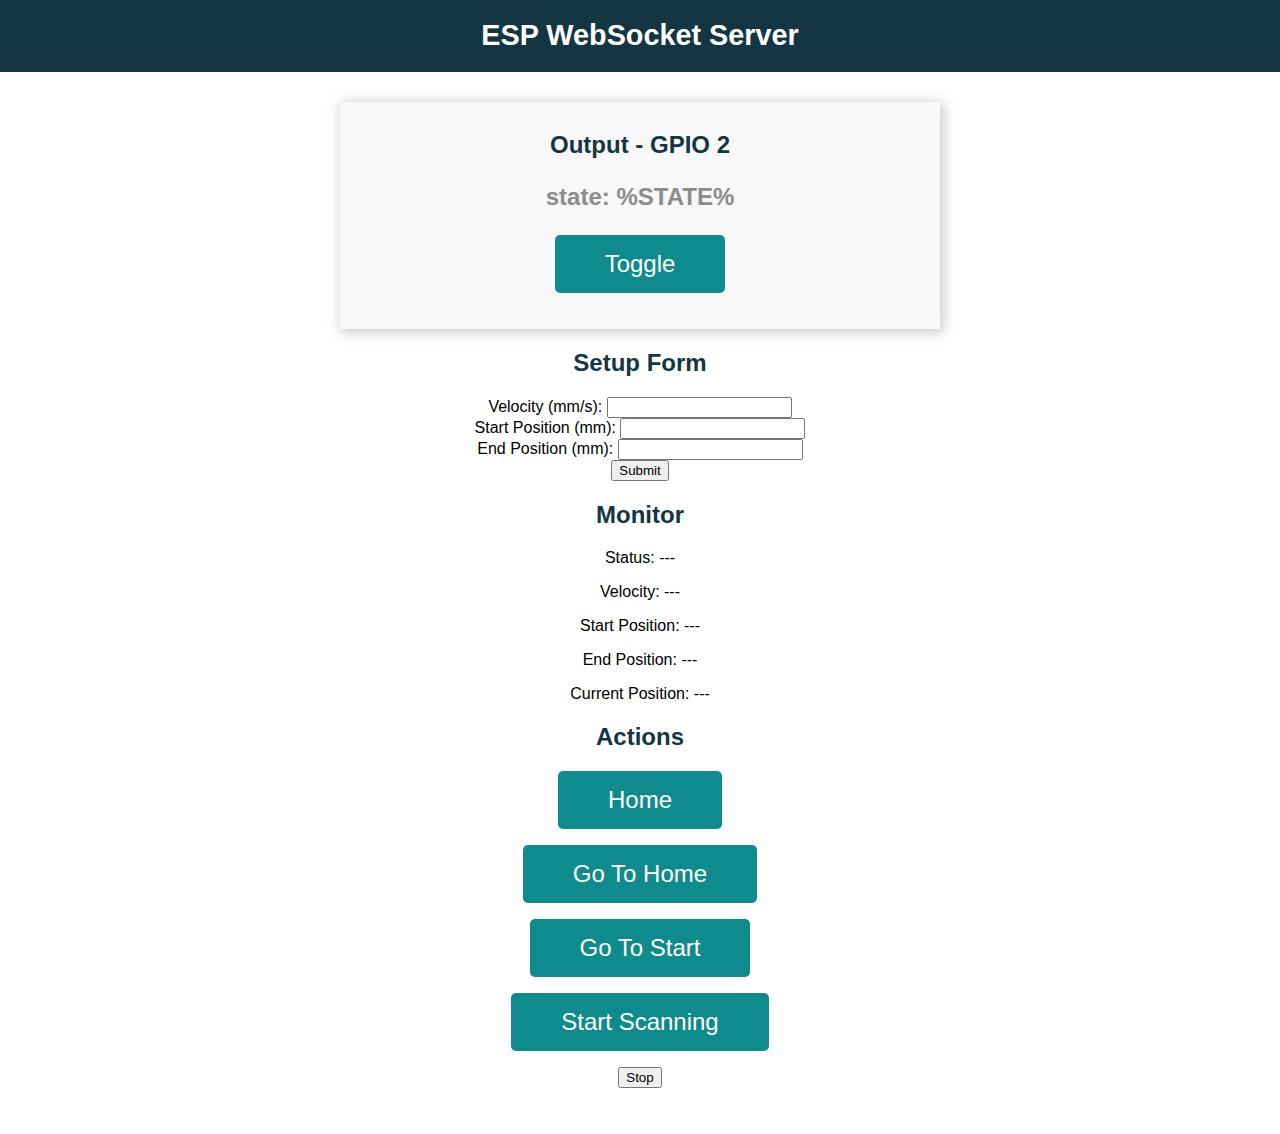
<file: WebsocketLED_SPIFFS/data/index.html>
<!-- https://shawnhymel.com/1882/how-to-create-a-web-server-with-websockets-using-an-esp32-in-arduino/ -->


<!DOCTYPE HTML>
<html>

<head>
    <title>ESP Web Server</title>
    <meta name="viewport" content="width=device-width, initial-scale=1">
    <link rel="icon" href="data:,">
    <link rel="stylesheet" type="text/css" href="style.css">
</head>

<body>
    <div class="topnav">
        <h1>ESP WebSocket Server</h1>
    </div>
    <div class="content">
        <div class="card">
            <h2>Output - GPIO 2</h2>
            <p class="state">state: <span id="state">%STATE%</span></p>
            <p><button id="button" class="button">Toggle</button></p>
        </div>
        <div>
            <h2>Setup Form</h2>
            <form onsubmit="formSubmit()">
                <label for="velocity">Velocity (mm/s):</label>
                <input type="number" id="velocity"><br>
                <label for="start_pos">Start Position (mm):</label>
                <input type="number" id="start_pos"><br>
                <label for="end_pos">End Position (mm):</label>
                <input type="number" id="end_pos"><br>
                <input type="submit" value="Submit">
            </form>
        </div>
        <div>
            <h2>Monitor</h2>
            <p class="mon">Status: <span id="status">---</span></p>
            <p class="mon">Velocity: <span id="m_vel">---</span></p>
            <p class="mon">Start Position: <span id="m_start">---</span></p>
            <p class="mon">End Position: <span id="m_end">---</span></p>
            <p class="mon">Current Position: <span id="m_pos">---</span></p>
        </div>
        <div>
            <h2>Actions</h2>
            <p><button id="home" onclick="click(home)" class="button">Home</button></p>
            <p><button id="goHome" onclick="click(goHome)" class="button">Go To Home</button></p>
            <p><button id="goStart" onclick="click(goStart)" class="button">Go To Start</button></p>
            <p><button id="start" onclick="click(start)" class="button">Start Scanning</button></p>
            <p><button id="stp" onclick="click(stp)" class="stop_button">Stop</button></p>
        </div>
    </div>
    <script>
        var gateway = `ws://${window.location.hostname}/ws`;
        var websocket;
        window.addEventListener('load', onLoad);
        function initWebSocket() {
            console.log('Trying to open a WebSocket connection...');
            websocket = new WebSocket(gateway);
            websocket.onopen = onOpen;
            websocket.onclose = onClose;
            websocket.onmessage = onMessage;
        }
        function onOpen(event) {
            console.log('Connection opened');
        }
        function onClose(event) {
            console.log('Connection closed');
            setTimeout(initWebSocket, 2000);
        }
        function onMessage(event) {
            console.log(event);
            
            // parse incoming message
            const msg = JSON.parse(event.data);

            if (msg.type == "report") {
                document.getElementById('status').innerHTML = msg.status;
                document.getElementById('m_vel').innerHTML = msg.m_vel;
                document.getElementById('m_start').innerHTML = msg.m_start;
                document.getElementById('m_stop').innerHTML = msg.m_stop;
            }
        }
        function onLoad(event) {
            initWebSocket();
            initButton();
        }
        function initButton() {
            document.getElementById('button').addEventListener('click', toggle);
        }
        function click(btn) {
            
            const msg = {
                type: "button",
                action: btn
            };

            console.log(msg);

            websocket.send(JSON.stringify(msg));
        }
        function formSubmit() {
            // https://developer.mozilla.org/en-US/docs/Web/API/WebSockets_API/Writing_WebSocket_client_applications
            // create msg containing form submission and send as JSON
            const msg = {
                type: "settings",
                velocity: document.getElementById("velocity").value,
                start_pos: document.getElementById("start_pos").value,
                end_pos: document.getElementById("end_pos").value
            };

            console.log(msg);

            websocket.send(JSON.stringify(msg));
            
            alert("form submitted");
        }
    </script>
</body>

</html>
</file>
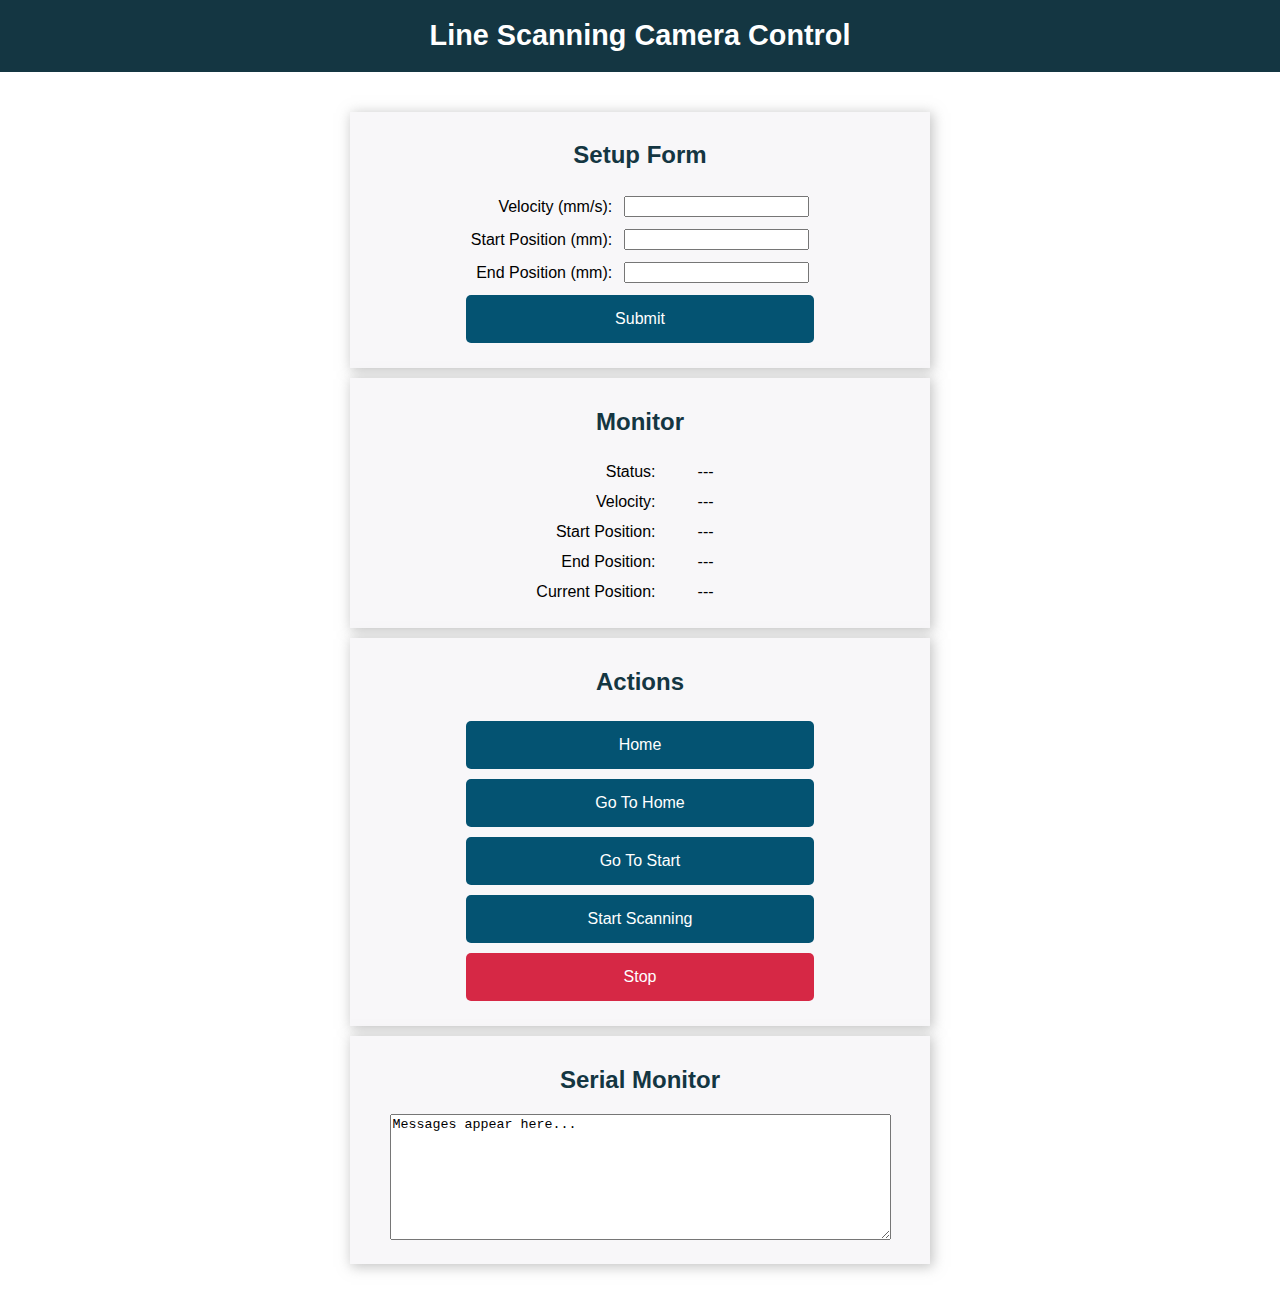
<file: Firmware/WebActuatorControl/data/index.html>
<!DOCTYPE HTML>
<html>

<head>
    <title>ESP32 Control</title>
    <meta name="viewport" content="width=device-width, initial-scale=1">
    <link rel="icon" href="data:,">
    <link rel="stylesheet" type="text/css" href="style.css">
</head>

<body>
    <div class="topbar">
        <h1>Line Scanning Camera Control</h1>
    </div>
    <div class="content">
        <div class="card">
            <h2>Setup Form</h2>
            <form onsubmit="formSubmit()">
                <table>
                    <tr>
                        <td><label for="velocity">Velocity (mm/s):</label></td>
                        <td><input type="number" id="velocity"></td>
                    </tr>
                    <tr>
                        <td><label for="start_pos">Start Position (mm):</label></td>
                        <td><input type="number" id="start_pos"></td>
                    </tr>
                    <tr>
                        <td><label for="end_pos">End Position (mm):</label></td>
                        <td><input type="number" id="end_pos"></td>
                    </tr>
                </table>
                <input type="submit" value="Submit" class="btn" id="submit_btn">
            </form>
        </div>
        <div class="card">
            <h2>Monitor</h2>
            <table class="monitor">
                <tr>
                    <td>Status:</td>
                    <td id="status">---</td>
                </tr>
                <tr>
                    <td>Velocity:</td>
                    <td id="m_vel">---</td>
                </tr>
                <tr>
                    <td>Start Position: </td>
                    <td id="m_start">---</td>
                </tr>
                <tr>
                    <td>End Position:</td>
                    <td id="m_end">---</td>
                </tr>
                <tr>
                    <td>Current Position:</td>
                    <td id="m_pos">---</td>
                </tr>
            </table>
        </div>
        <div class="card">
            <h2>Actions</h2>
            <button id="home" class="btn">Home</button>
            <button id="goHome" class="btn">Go To Home</button>
            <button id="goStart" class="btn">Go To Start</button>
            <button id="start" class="btn">Start Scanning</button>
            <button id="stp" class="btn">Stop</button>
        </div>
        <div class="card">
            <h2>Serial Monitor</h2>
            <textarea id="serial-box" rows="8" cols="60">Messages appear here...</textarea>
        </div>
    </div>
    <script src="script.js"></script>
</body>

</html>
</file>
<file: WebsocketLED_SPIFFS/data/style.css>
html {
    font-family: Arial, Helvetica, sans-serif;
    text-align: center;
}

h1 {
    font-size: 1.8rem;
    color: white;
}

h2 {
    font-size: 1.5rem;
    font-weight: bold;
    color: #143642;
}

.topnav {
    overflow: hidden;
    background-color: #143642;
}

body {
    margin: 0;
}

.content {
    padding: 30px;
    max-width: 600px;
    margin: 0 auto;
}

.card {
    background-color: #F8F7F9;
    ;
    box-shadow: 2px 2px 12px 1px rgba(140, 140, 140, .5);
    padding-top: 10px;
    padding-bottom: 20px;
}

.button {
    padding: 15px 50px;
    font-size: 24px;
    text-align: center;
    outline: none;
    color: #fff;
    background-color: #0f8b8d;
    border: none;
    border-radius: 5px;
    -webkit-touch-callout: none;
    -webkit-user-select: none;
    -khtml-user-select: none;
    -moz-user-select: none;
    -ms-user-select: none;
    user-select: none;
    -webkit-tap-highlight-color: rgba(0, 0, 0, 0);
}

/*.button:hover {background-color: #0f8b8d}*/
.button:active {
    background-color: #0f8b8d;
    box-shadow: 2 2px #CDCDCD;
    transform: translateY(2px);
}

.state {
    font-size: 1.5rem;
    color: #8c8c8c;
    font-weight: bold;
}
</file>
<file: Firmware/WebActuatorControl/data/style.css>
html {
    font-family: Arial, Helvetica, sans-serif;
    text-align: center;
}

h1 {
    font-size: 1.8rem;
    color: white;
}

h2 {
    font-size: 1.5rem;
    font-weight: bold;
    color: #143642;
}

.topbar {
    overflow: hidden;
    background-color: #143642;
}

body {
    margin: 0;
}

.content {
    padding: 30px;
    max-width: 600px;
    margin: 0 auto;
}

.card {
    background-color: #F8F7F9;
    ;
    box-shadow: 2px 2px 12px 1px rgba(140, 140, 140, .5);
    padding-top: 10px;
    padding-bottom: 20px;
    margin: 10px;
}

.btn {
    padding: 15px 50px;
    width: 60%;
    margin: 5px auto;
    font-size: 1rem;
    text-align: center;
    outline: none;
    color: #fff;
    background-color: #045372;
    border: none;
    border-radius: 5px;
    
}


.btn:hover {
    background-color: #076b92
}



.btn:active {
    box-shadow: 2 2px #CDCDCD;
    transform: translateY(2px);
}

.state {
    font-size: 1.5rem;
    color: #8c8c8c;
    font-weight: bold;
}

#stp {
    background-color: #d62845;
}

#stp:hover {
    background-color: #ee3251
}

.in_box {
    margin: 5px auto;
}

/* .rows {
    display: inline-table;
    width: 100%;
    margin-left:auto; margin-right:auto; 
    text-align: center;
}
form > p { display: table-row; }
label { display: table-cell; }
input { display: table-cell; } */

table {
    margin-left:auto; 
    margin-right:auto
}

td {
    padding: 5px;
}

td:nth-child(1) {
    text-align: right;
}

.monitor > * > * > td:nth-child(2) {
    width: 40%;
}
</file>
